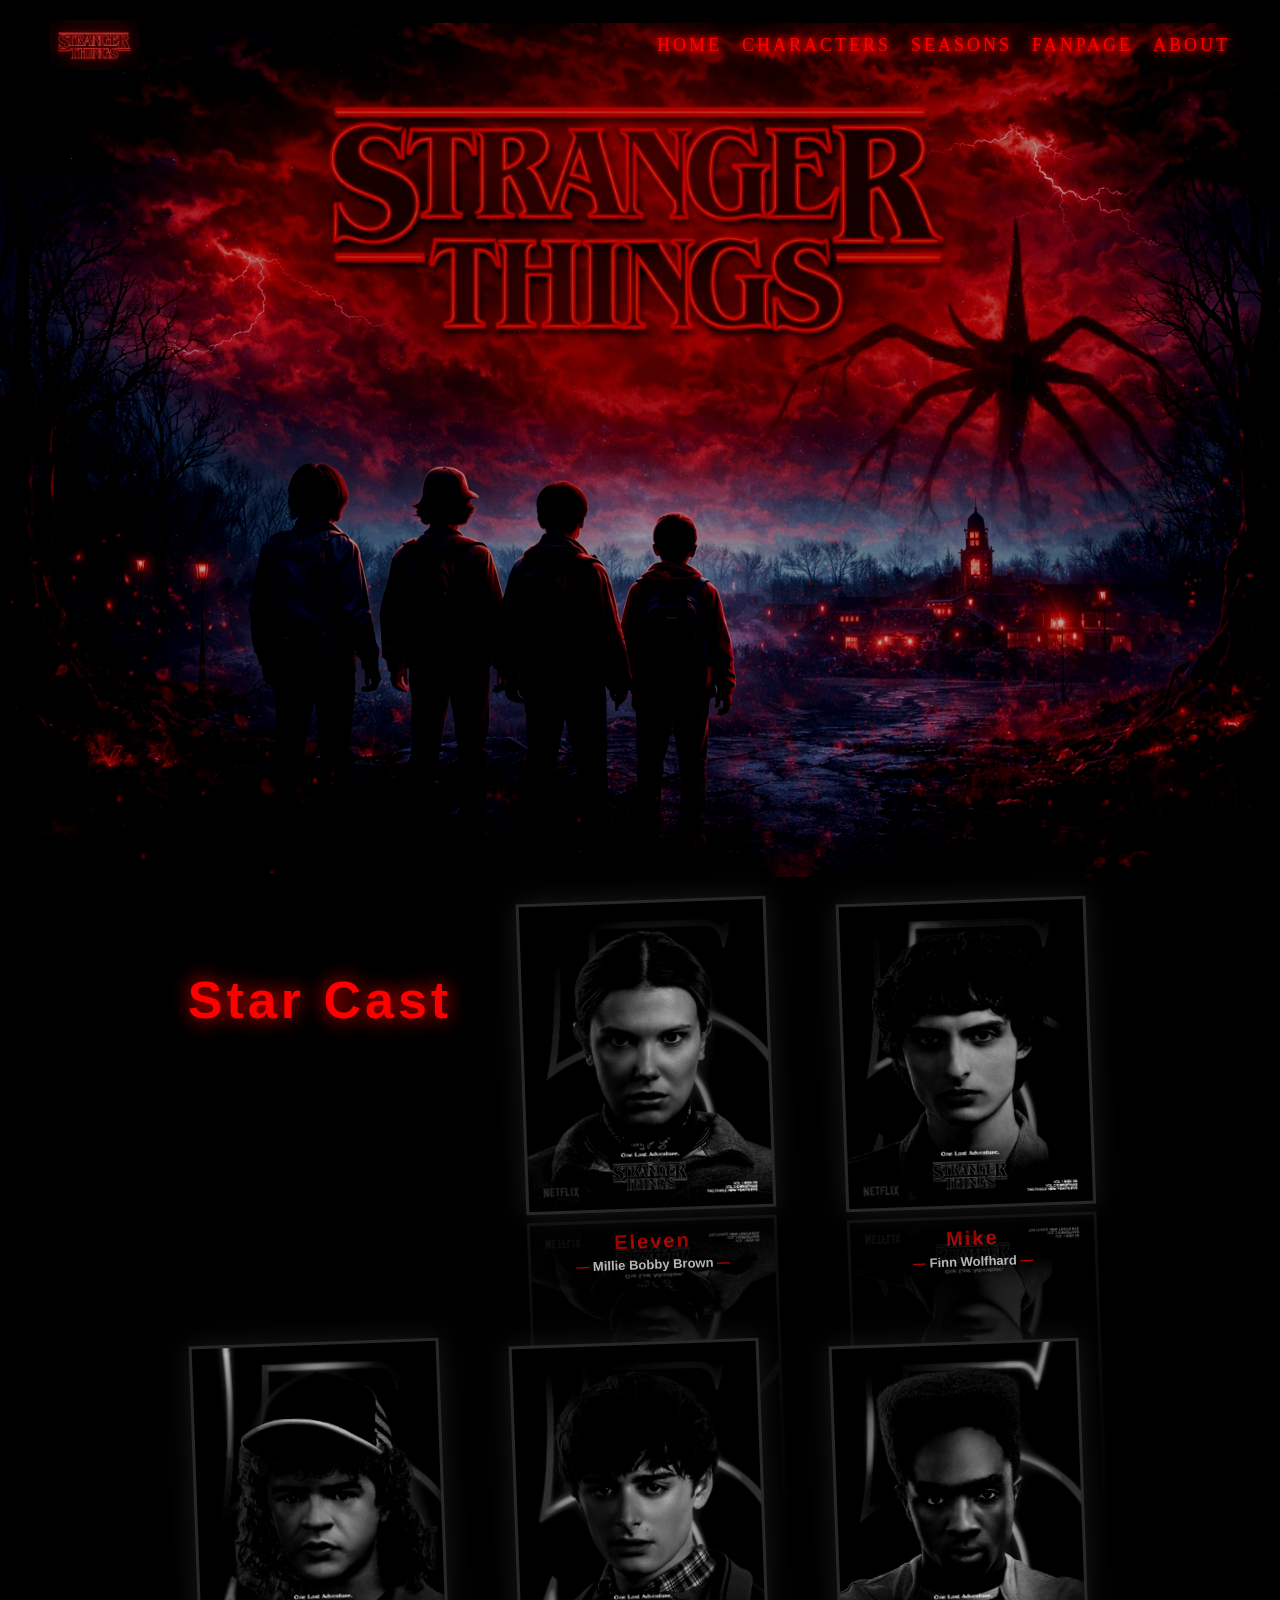
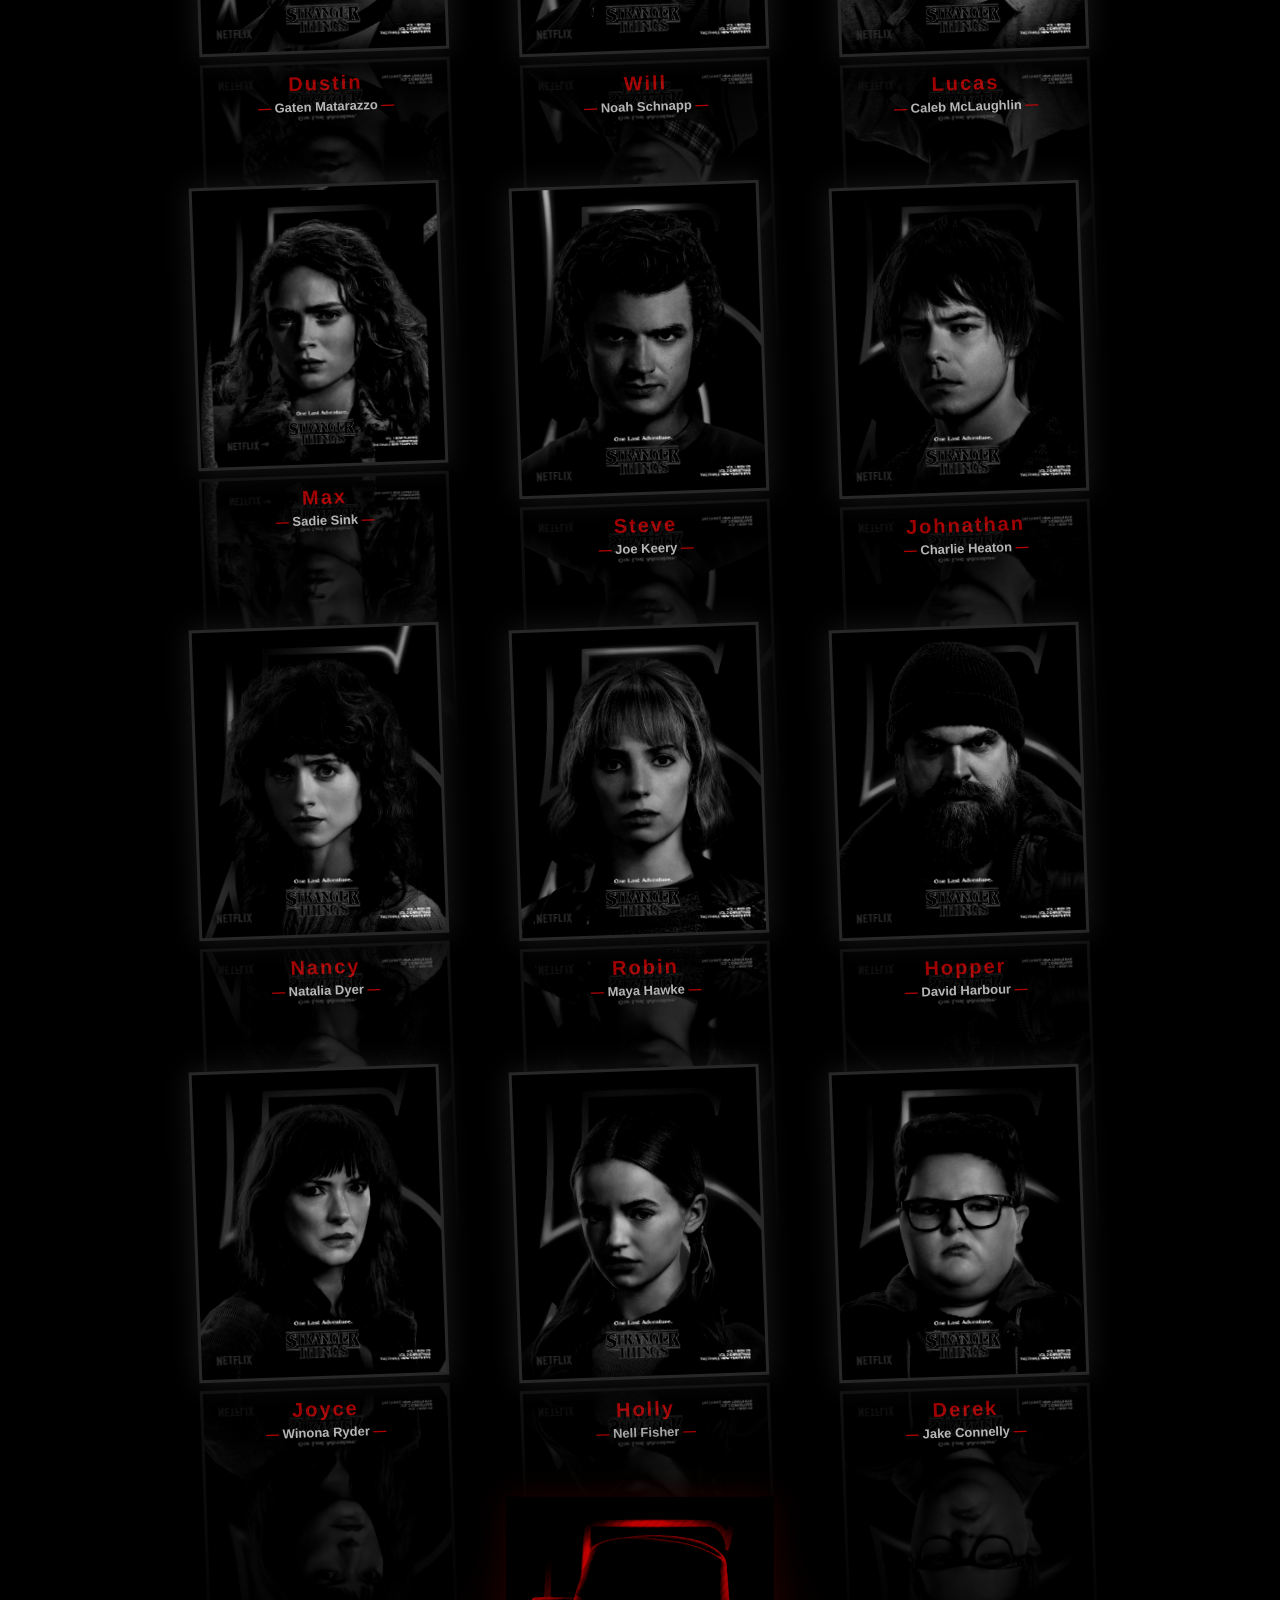
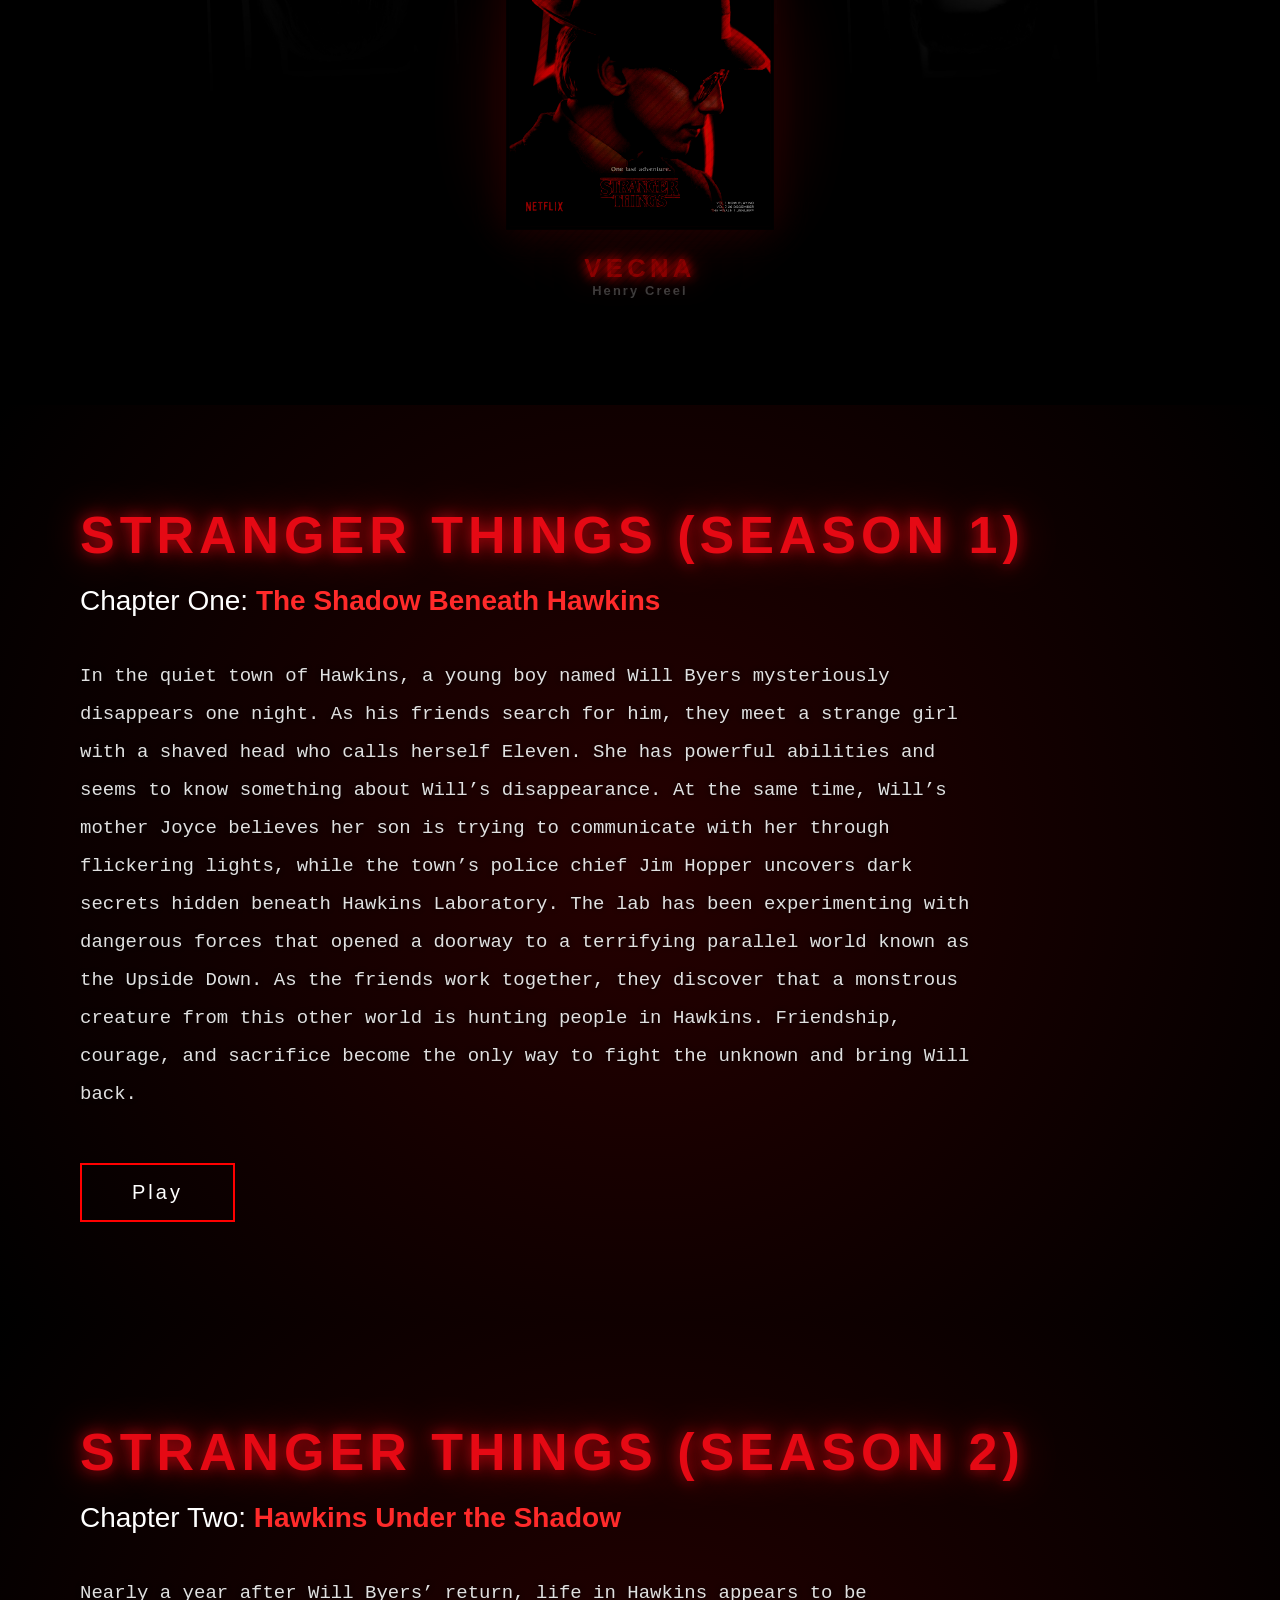
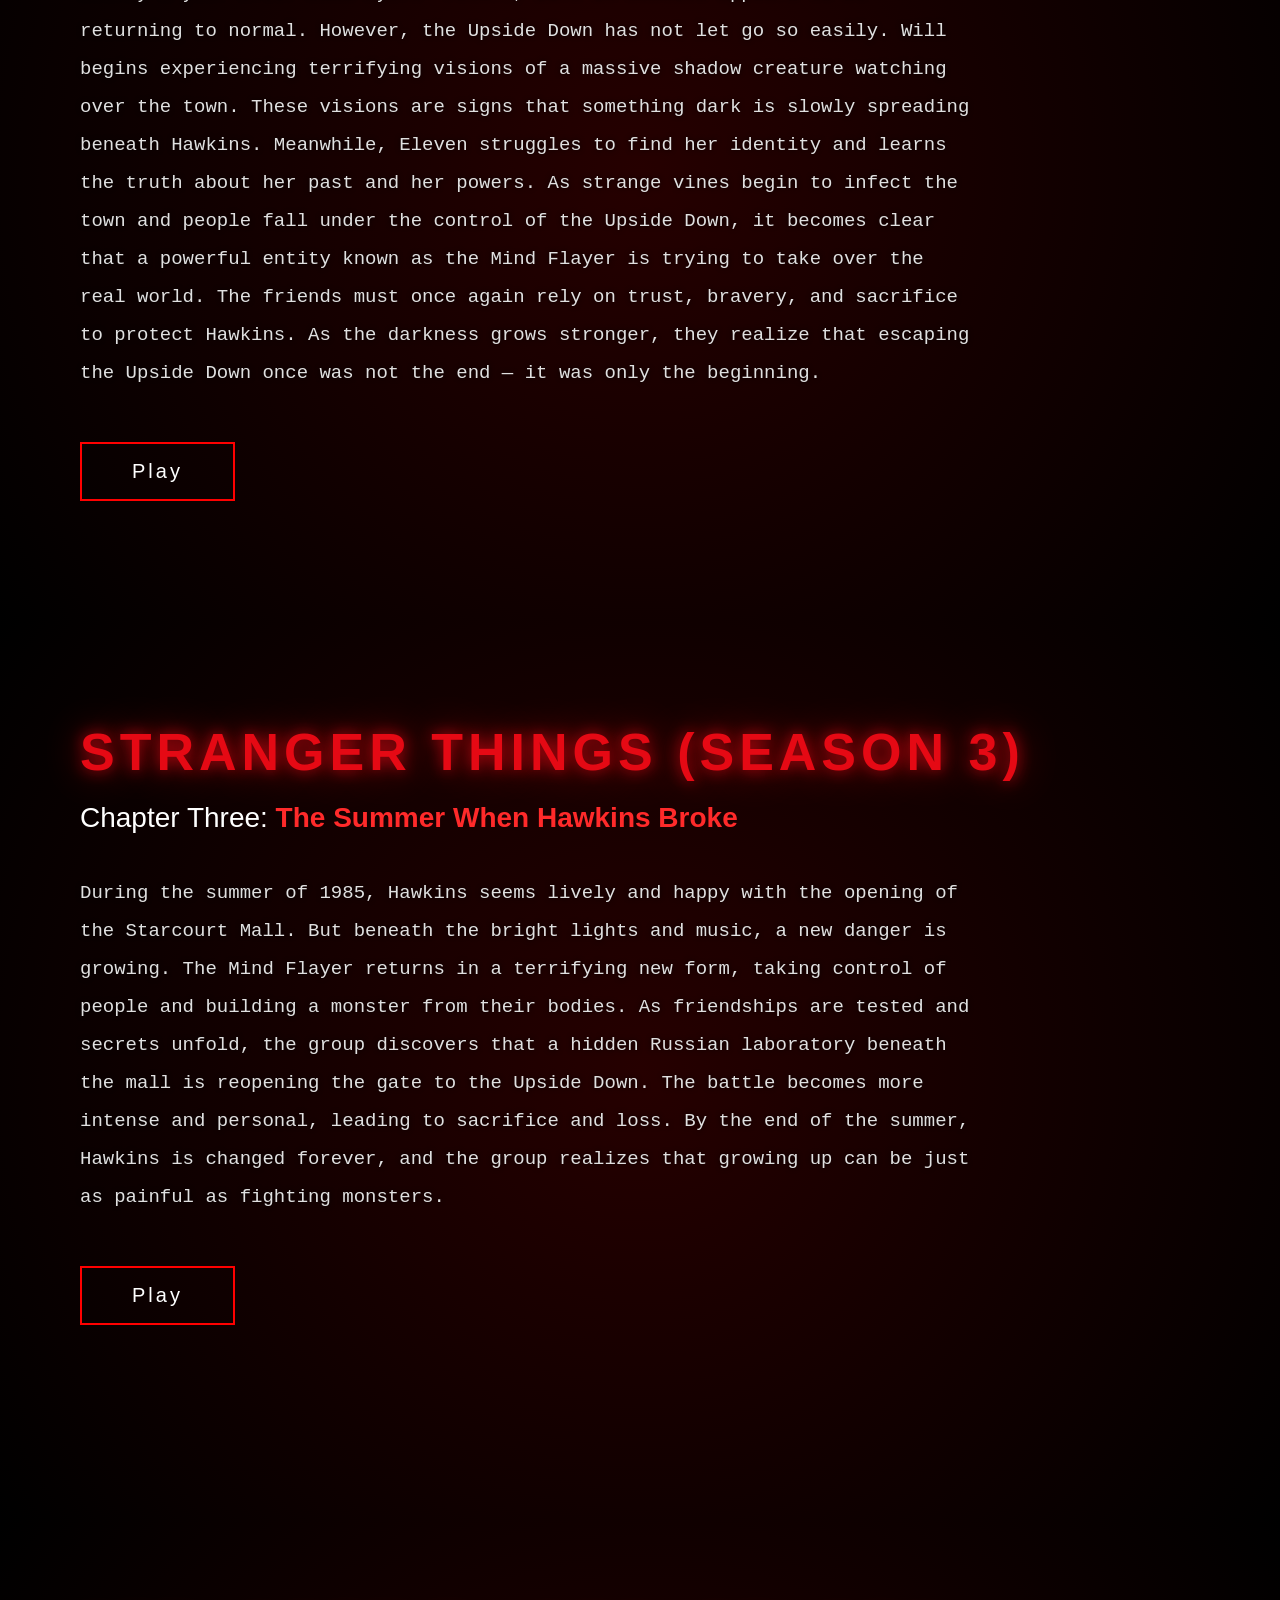
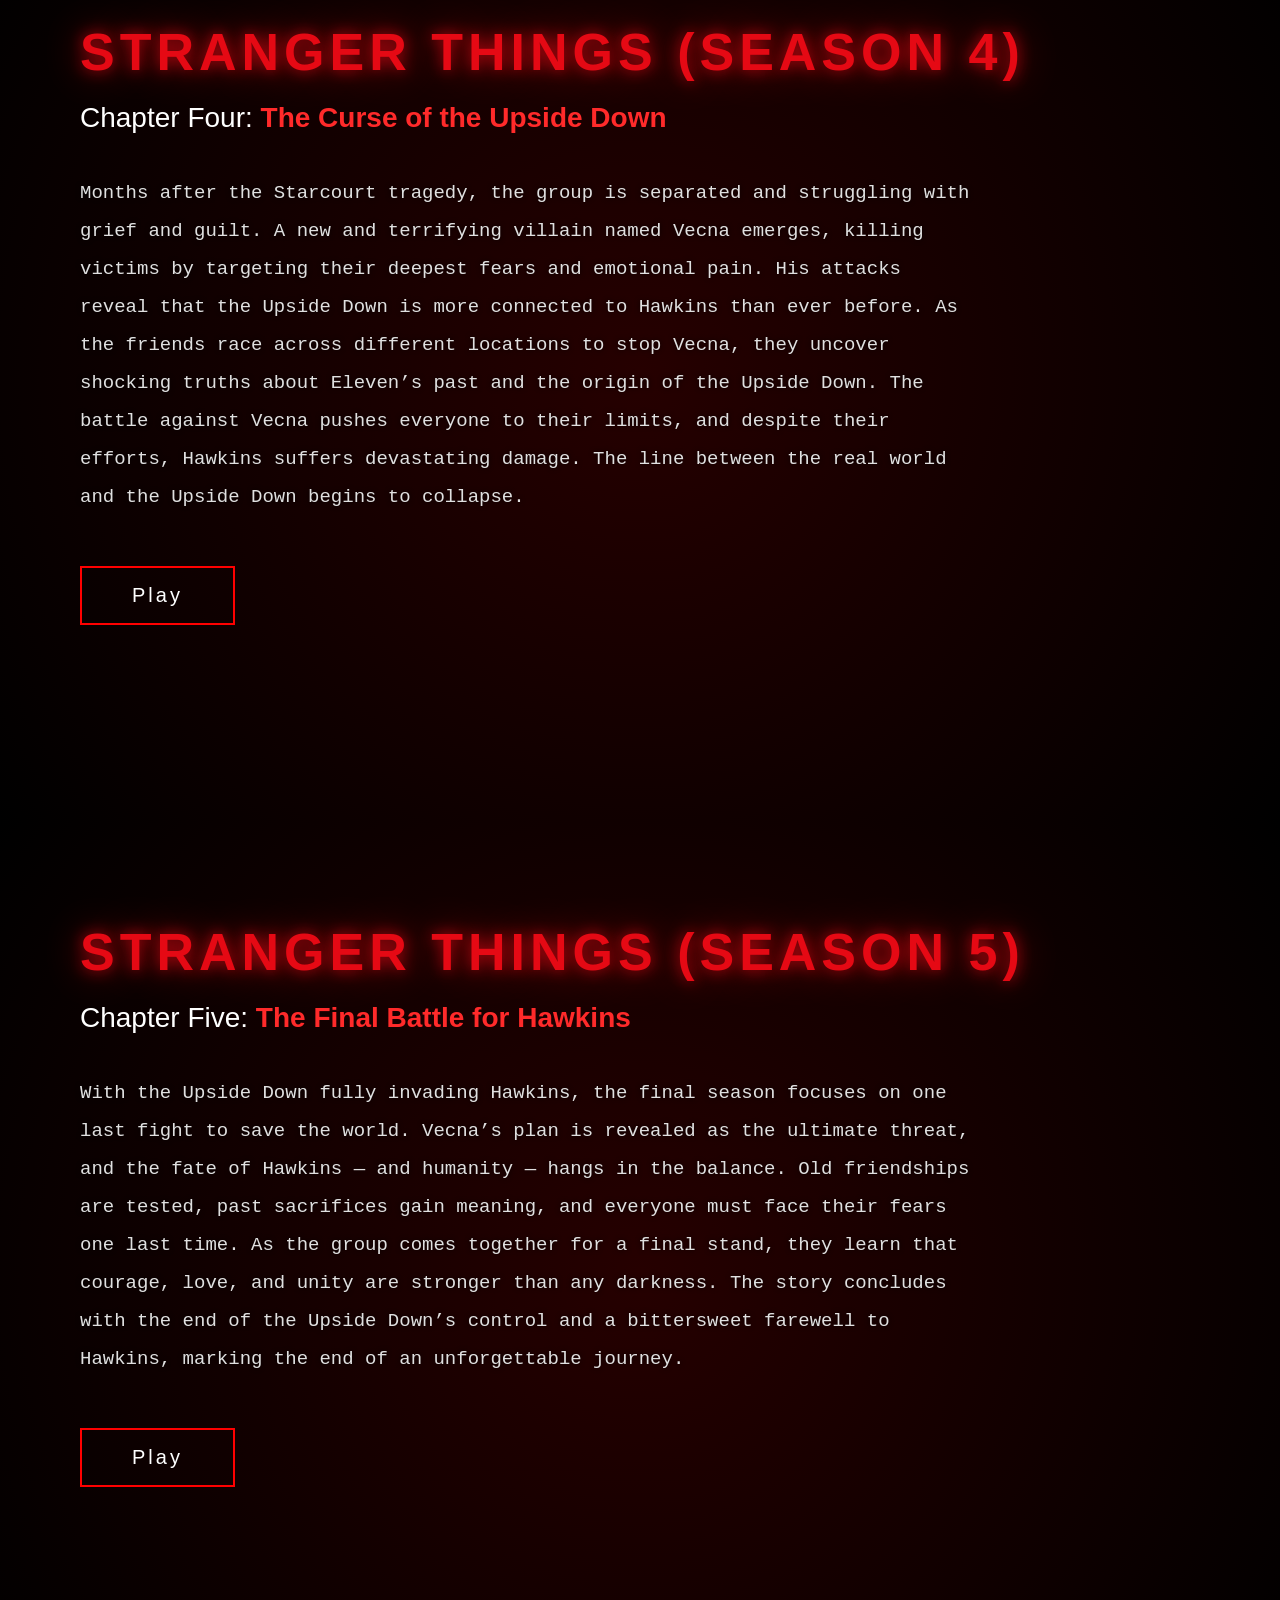
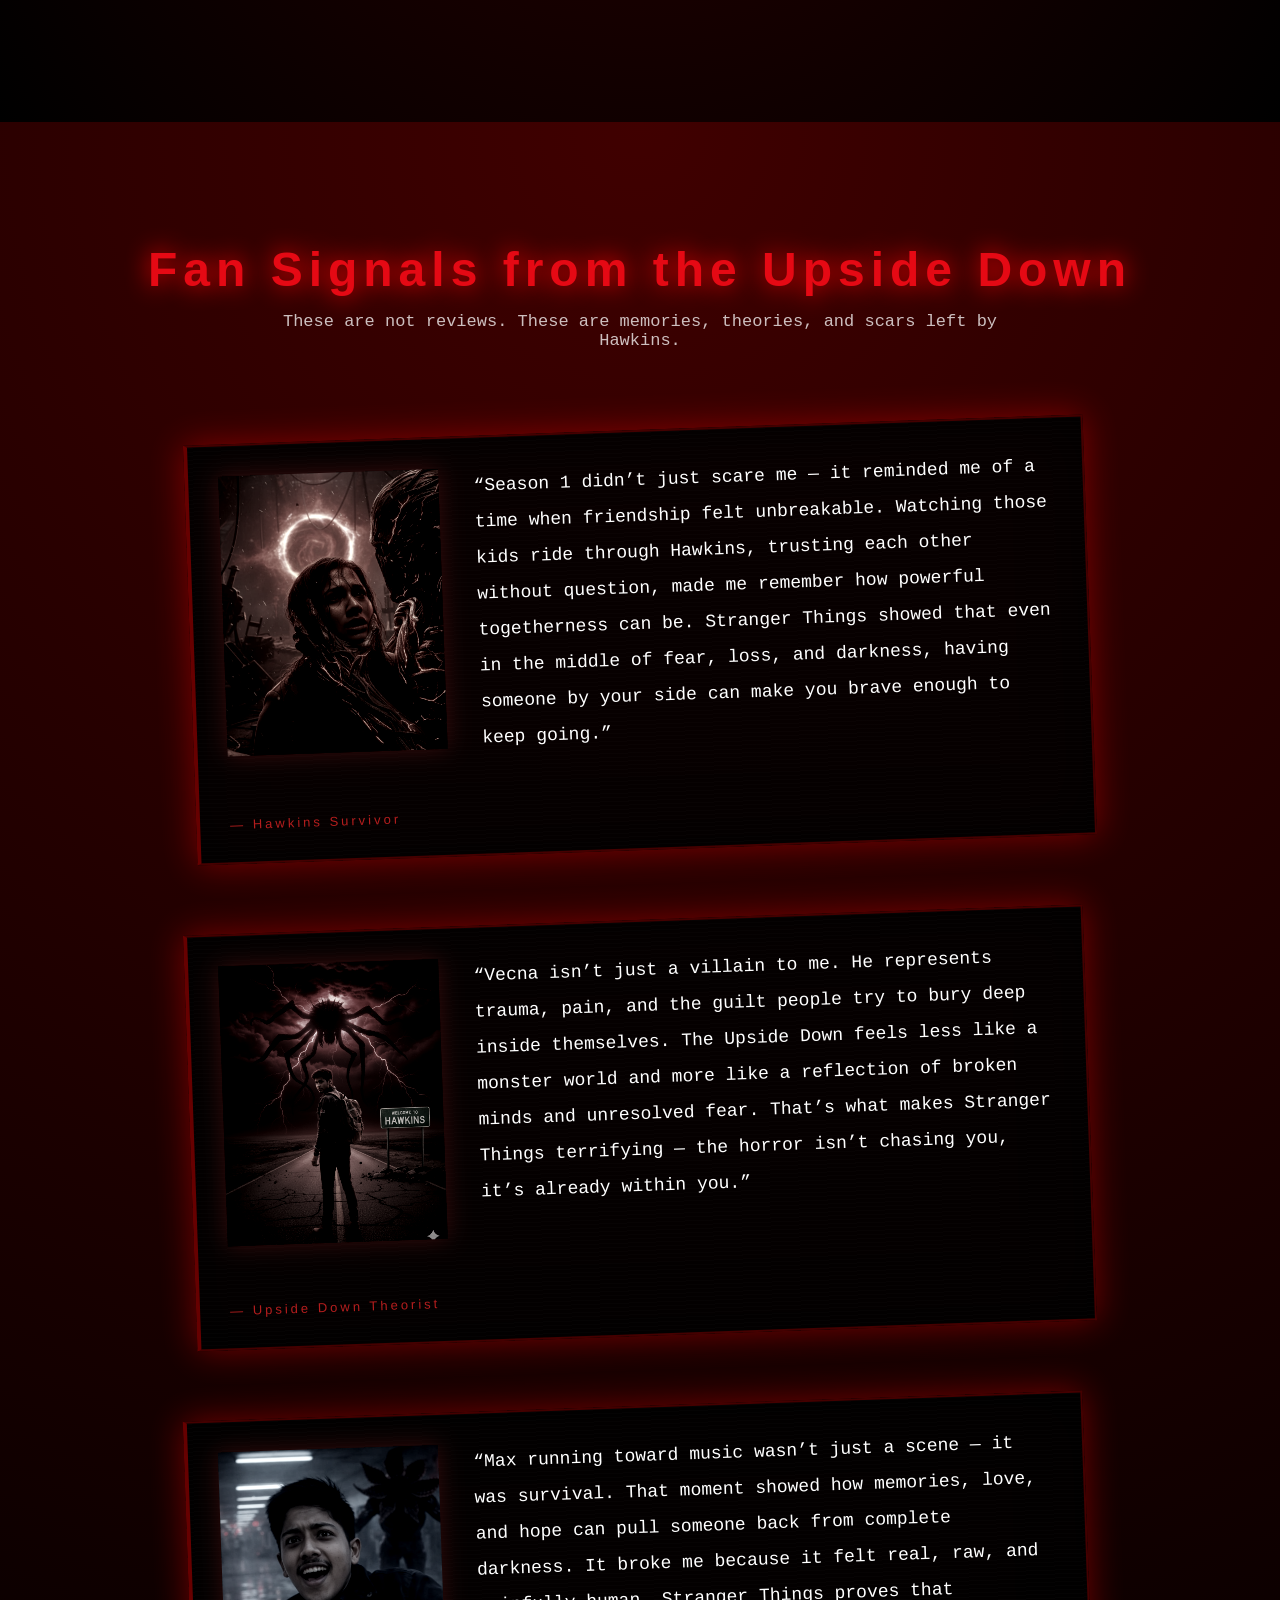
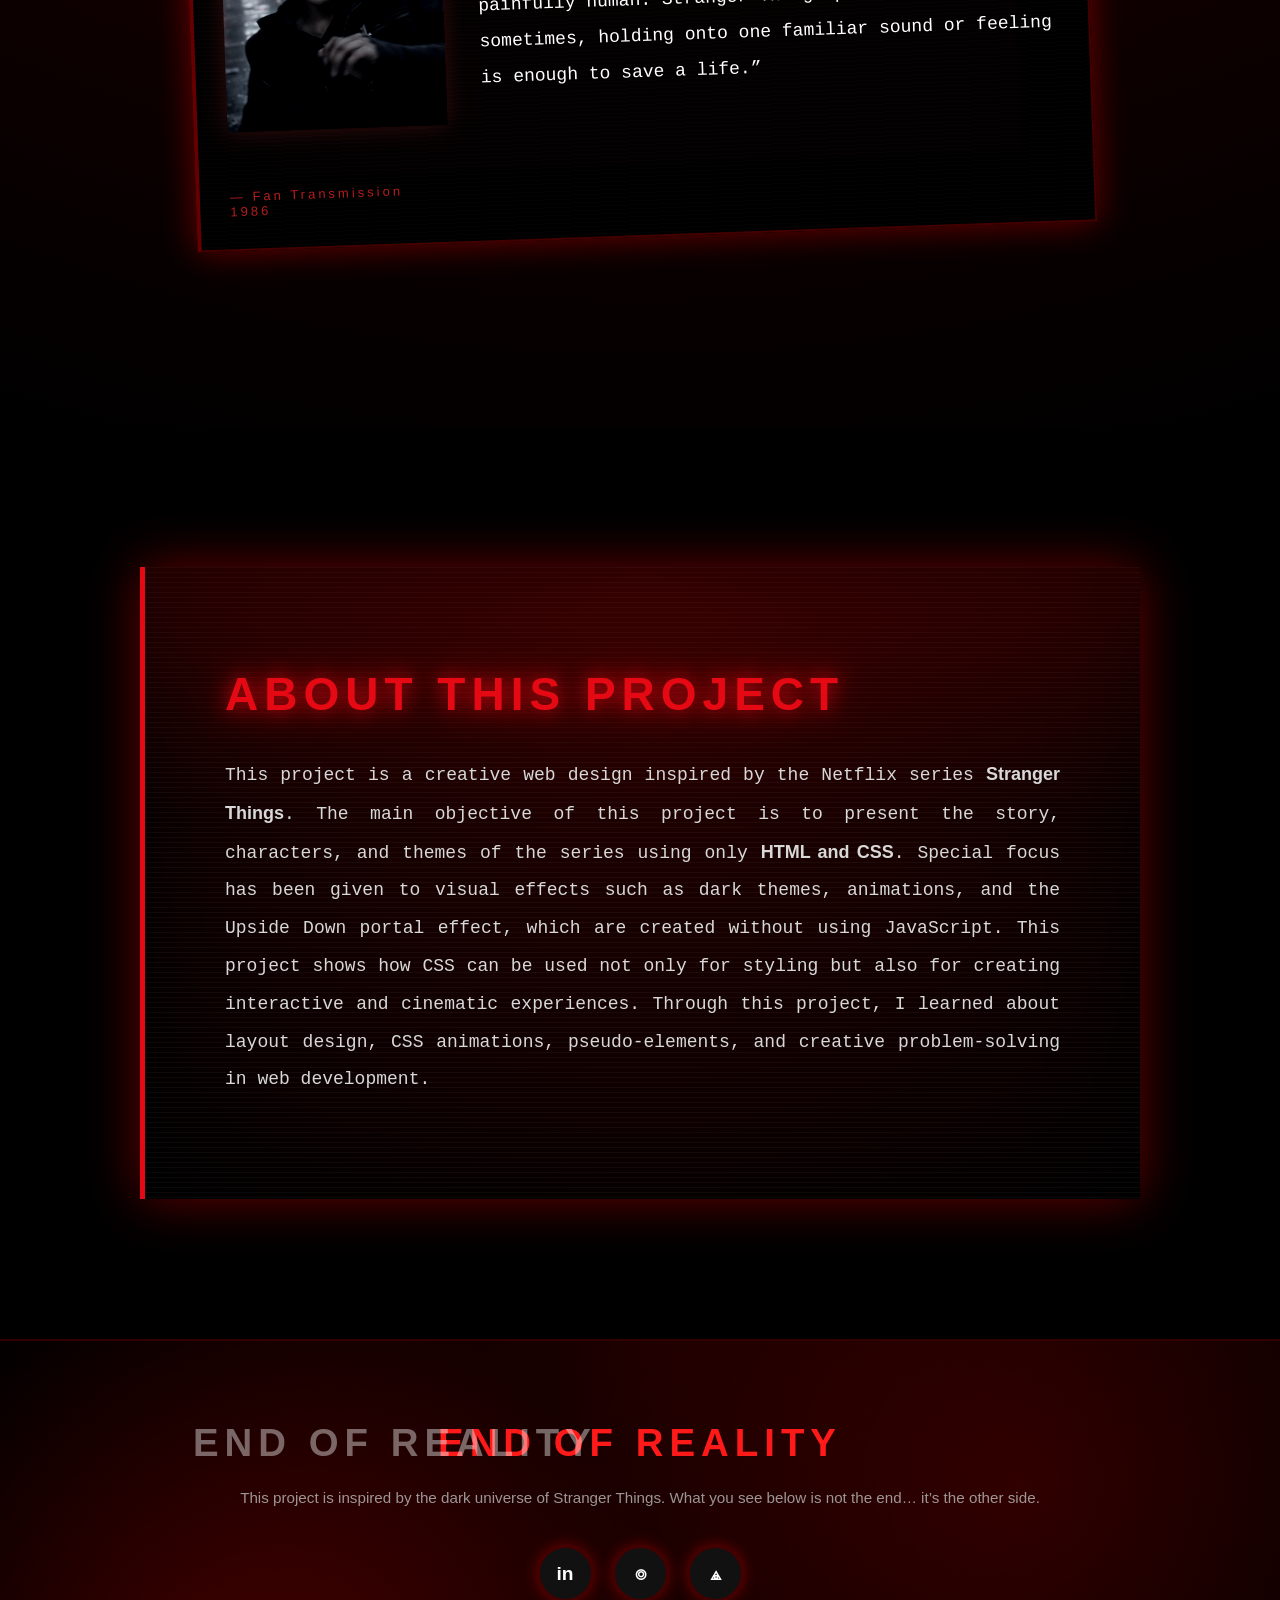
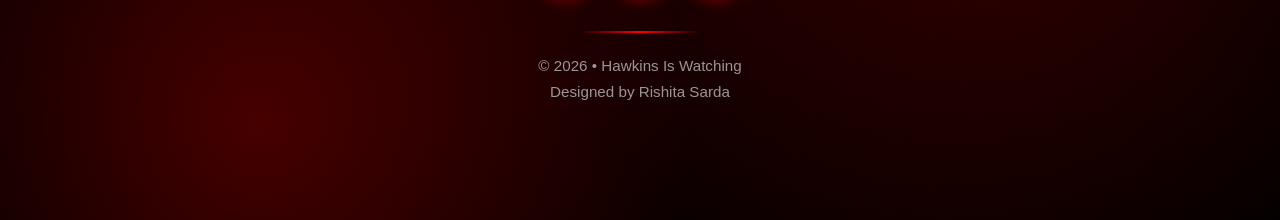
<file: index.html>
<!DOCTYPE html>
<html lang="en">

<head>
    <!-- Basic Metadata -->
    <meta charset="UTF-8">
    <meta name="viewport" content="width=device-width, initial-scale=1.0">
    <meta name="title" content="Stranger Things">
    <meta name="description"
        content="Explore the mysterious world of Stranger Things – characters, episodes, theories, and the Upside Down. Dive into the adventure of Hawkins and uncover secrets beyond imagination.">
    <meta name="keywords"
        content="Stranger Things, Stranger Things series, Netflix Stranger Things, Hawkins Indiana, Eleven Stranger Things, Demogorgon, Upside Down, Stranger Things characters, Mike Wheeler, Dustin Henderson, Lucas Sinclair, Will Byers, Vecna, Stranger Things season 1, Stranger Things season 2, Stranger Things season 3, Stranger Things season 4, Stranger Things fan website, Stranger Things story, Stranger Things cast, Stranger Things episodes">
    <meta name="author" content="Rishita Sarda">
    <meta name="robots" content="index, follow">
    <meta name="language" content="English">

    <!-- Canonical URL -->
    <link rel="canonical" href="https://strangerthingsfanpage.netlify.app/">

    <!-- Open Graph / Facebook -->
    <meta property="og:type" content="website">
    <meta property="og:url" content="https://strangerthingsfanpage.netlify.app/">
    <meta property="og:title" content="Stranger Things">
    <meta property="og:description"
        content="Explore the mysterious world of Stranger Things – characters, episodes, theories, and the Upside Down. Dive into the adventure of Hawkins and uncover secrets beyond imagination.">
    <meta property="og:site_name" content="StrangerThings Tribute">
    <meta property="og:image" content="https://strangerthingsfanpage.netlify.app/logo.jpg">
    <meta property="og:image:width" content="900">
    <meta property="og:image:height" content="506">
    <meta property="og:image:type" content="image/jpeg">

    <!-- Twitter Card -->
    <meta property="twitter:card" content="summary_large_image">
    <meta property="twitter:url" content="https://strangerthingsfanpage.netlify.app/">
    <meta property="twitter:title" content="Stranger Things">
    <meta property="twitter:description"
        content="Explore the mysterious world of Stranger Things – characters, episodes, theories, and the Upside Down. Dive into the adventure of Hawkins and uncover secrets beyond imagination.">
    <meta property="twitter:image" content="https://strangerthingsfanpage.netlify.app/logo.jpg">

    <!-- Favicon / Icons -->
    <link rel="icon" type="image/png" sizes="256x256" href="favicon.ico">
    <link rel="apple-touch-icon" sizes="256x256" href="favicon.ico">
    <title>Stranger Things</title>
    <link rel="stylesheet" href="style.css">
</head>

<body class="body-bg">
    <audio autoplay loop>
        <source src="audio.webm" type="audio/mpeg">
    </audio>

    <header>

        <img src="/images/logo.jpg" alt="logo">

        <!-- checkbox -->
        <input type="checkbox" id="menu-toggle">

        <!-- hamburger -->
        <label for="menu-toggle" class="menu-icon">☰</label>

        <!-- nav -->
        <nav class="nav-links">
            <a href="#Home">Home</a>
            <a href="#Characters">Characters</a>
            <a href="#Story">Seasons</a>
            <a href="#Fanpage">Fanpage</a>
            <a href="#About">About</a>
        </nav>

    </header>
    <main>
        <section class="animatedbanner">
            <img src="/images/banner.jpeg" alt="">

        </section>
        <section id="Characters">
            <h1>Star Cast</h1>

            <div class="character">
                <img src="/images/eleven.jpg" alt="Eleven">
                <h2>Eleven</h2>
                <h3>Millie Bobby Brown</h3>
            </div>

            <div class="character">
                <img src="/images/mike.jpg" alt="Mike">
                <h2>Mike</h2>
                <h3>Finn Wolfhard</h3>
            </div>
            <div class="character">
                <img src="/images/dustin.jpg" alt="Dustin">
                <h2>Dustin</h2>
                <h3>Gaten Matarazzo</h3>
            </div>
            <div class="character">
                <img src="/images/will.jpg" alt="Will">
                <h2>Will</h2>
                <h3>Noah Schnapp</h3>
            </div>
            <div class="character">
                <img src="/images/lucas.jpg" alt="Lucas">
                <h2>Lucas</h2>
                <h3>Caleb McLaughlin</h3>
            </div>
            <div class="character">
                <img src="/images/max.jpg" alt="Max">
                <h2>Max</h2>
                <h3>Sadie Sink</h3>
            </div>
            <div class="character">
                <img src="/images/steve.jpg" alt="Steve">
                <h2>Steve</h2>
                <h3>Joe Keery</h3>
            </div>
            <div class="character">
                <img src="/images/johnathan.jpg" alt="johnathan">
                <h2>Johnathan</h2>
                <h3>Charlie Heaton</h3>
            </div>
            <div class="character">
                <img src="/images/nancy.jpg" alt="nancy">
                <h2>Nancy</h2>
                <h3>Natalia Dyer</h3>
            </div>
            <div class="character">
                <img src="/images/robin.jpg" alt="Robin">
                <h2>Robin</h2>
                <h3>Maya Hawke</h3>
            </div>
            <div class="character">
                <img src="/images/hopper.jpg" alt="Hopper">
                <h2>Hopper</h2>
                <h3>David Harbour</h3>
            </div>
            <div class="character">
                <img src="/images/will mom.jpg" alt="Joyce">
                <h2>Joyce</h2>
                <h3>Winona Ryder</h3>
            </div>
            <div class="character">
                <img src="/images/holly.jpg" alt="Holly">
                <h2>Holly</h2>
                <h3>Nell Fisher</h3>
            </div>
            <div class="character">
                <img src="/images/derek.jpg" alt="Derek">
                <h2>Derek</h2>
                <h3>Jake Connelly</h3>
            </div>
            <div id="character">
                <img src="/images/vecna.jpg" alt="Vecna">
                <h2 id=Devil>Vecna</h2>
                <h3 id=devil>Henry Creel</h3>
            </div>

        </section>
        <section id="Story">
            <section id="Season1">
                <h2>Stranger Things (Season 1)</h2>
                <h3>Chapter One: <strong>The Shadow Beneath Hawkins</strong></h3>
                <p>
                    In the quiet town of Hawkins, a young boy named Will Byers mysteriously disappears one night. As his
                    friends search for him, they meet a strange girl with a shaved head who calls herself Eleven. She
                    has powerful abilities and seems to know something about Will’s disappearance.

                    At the same time, Will’s mother Joyce believes her son is trying to communicate with her through
                    flickering lights, while the town’s police chief Jim Hopper uncovers dark secrets hidden beneath
                    Hawkins Laboratory. The lab has been experimenting with dangerous forces that opened a doorway to a
                    terrifying parallel world known as the Upside Down.

                    As the friends work together, they discover that a monstrous creature from this other world is
                    hunting people in Hawkins. Friendship, courage, and sacrifice become the only way to fight the
                    unknown and bring Will back.
                </p>
                <a href="https://youtu.be/b9EkMc79ZSU?si=hPgrmEawiJTNdNiT">
                    <button>Play</button>
                </a>
            </section>
            <section id="Season2">
                <h2>Stranger Things (Season 2)</h2>
                <h3>Chapter Two: <strong>Hawkins Under the Shadow</strong></h3>
                <p>
                    Nearly a year after Will Byers’ return, life in Hawkins appears to be returning to normal. However,
                    the Upside Down has not let go so easily. Will begins experiencing terrifying visions of a massive
                    shadow creature watching over the town. These visions are signs that something dark is slowly
                    spreading beneath Hawkins.

                    Meanwhile, Eleven struggles to find her identity and learns the truth about her past and her powers.
                    As strange vines begin to infect the town and people fall under the control of the Upside Down, it
                    becomes clear that a powerful entity known as the Mind Flayer is trying to take over the real world.

                    The friends must once again rely on trust, bravery, and sacrifice to protect Hawkins. As the
                    darkness grows stronger, they realize that escaping the Upside Down once was not the end — it was
                    only the beginning.
                </p>
                <a href="https://youtu.be/R1ZXOOLMJ8s?si=H0yqz9XIEKaS1FE5">
                    <button>Play</button>
                </a>
            </section>
            <section id="Season3">
                <h2>Stranger Things (Season 3)</h2>
                <h3>Chapter Three: <strong>The Summer When Hawkins Broke</strong></h3>
                <p>
                    During the summer of 1985, Hawkins seems lively and happy with the opening of the Starcourt Mall.
                    But beneath the bright lights and music, a new danger is growing. The Mind Flayer returns in a
                    terrifying new form, taking control of people and building a monster from their bodies.

                    As friendships are tested and secrets unfold, the group discovers that a hidden Russian laboratory
                    beneath the mall is reopening the gate to the Upside Down. The battle becomes more intense and
                    personal, leading to sacrifice and loss. By the end of the summer, Hawkins is changed forever, and
                    the group realizes that growing up can be just as painful as fighting monsters.
                </p>
                <a href="https://youtu.be/e4XvO7DItmc?si=TbvyiPQGhBLwIqBt">
                    <button>Play</button>
                </a>
            </section>
            <section id="Season4">
                <h2>Stranger Things (Season 4)</h2>
                <h3>Chapter Four: <strong>The Curse of the Upside Down</strong></h3>
                <p>
                    Months after the Starcourt tragedy, the group is separated and struggling with grief and guilt. A
                    new and terrifying villain named Vecna emerges, killing victims by targeting their deepest fears and
                    emotional pain. His attacks reveal that the Upside Down is more connected to Hawkins than ever
                    before.

                    As the friends race across different locations to stop Vecna, they uncover shocking truths about
                    Eleven’s past and the origin of the Upside Down. The battle against Vecna pushes everyone to their
                    limits, and despite their efforts, Hawkins suffers devastating damage. The line between the real
                    world and the Upside Down begins to collapse.
                </p>
                <a href="https://youtu.be/R1ZXOOLMJ8s?si=H0yqz9XIEKaS1FE5">
                    <button>Play</button>
                </a>
            </section>
            <section id="Season5">
                <h2>Stranger Things (Season 5)</h2>
                <h3>Chapter Five: <strong>The Final Battle for Hawkins</strong></h3>
                <p>
                    With the Upside Down fully invading Hawkins, the final season focuses on one last fight to save the
                    world. Vecna’s plan is revealed as the ultimate threat, and the fate of Hawkins — and humanity —
                    hangs in the balance. Old friendships are tested, past sacrifices gain meaning, and everyone must
                    face their fears one last time.

                    As the group comes together for a final stand, they learn that courage, love, and unity are stronger
                    than any darkness. The story concludes with the end of the Upside Down’s control and a bittersweet
                    farewell to Hawkins, marking the end of an unforgettable journey.
                </p>
                <a href="https://youtu.be/R1ZXOOLMJ8s?si=H0yqz9XIEKaS1FE5">
                    <button>Play</button>
                </a>
            </section>
        </section>
        <section id="Fanpage">
            <h2>Fan Signals from the Upside Down</h2>
            <p class="fan-intro">
                These are not reviews.
                These are memories, theories, and scars left by Hawkins.
            </p>

            <article class="fan-card">
                <figure>
                    <img src="/images/fan1.jpeg" alt="Stranger Things Fan">
                </figure>
                <p>
                    “Season 1 didn’t just scare me — it reminded me of a time when friendship felt unbreakable. Watching
                    those kids ride through Hawkins, trusting each other without question, made me remember how powerful
                    togetherness can be. Stranger Things showed that even in the middle of fear, loss, and darkness,
                    having someone by your side can make you brave enough to keep going.”
                </p>
                <span>— Hawkins Survivor</span>
            </article>

            <article class="fan-card">
                <figure>
                    <img src="/images/fan2.png" alt="Vecna Theory Fan">
                </figure>
                <p>
                    “Vecna isn’t just a villain to me. He represents trauma, pain, and the guilt people try to bury deep
                    inside themselves. The Upside Down feels less like a monster world and more like a reflection of
                    broken minds and unresolved fear. That’s what makes Stranger Things terrifying — the horror isn’t
                    chasing you, it’s already within you.”
                </p>
                <span>— Upside Down Theorist</span>
            </article>

            <article class="fan-card">
                <figure>
                    <img src="/images/fan3.jpeg" alt="Max Scene Fan">
                </figure>
                <p>
                    “Max running toward music wasn’t just a scene — it was survival. That moment showed how memories,
                    love, and hope can pull someone back from complete darkness. It broke me because it felt real, raw,
                    and painfully human. Stranger Things proves that sometimes, holding onto one familiar sound or
                    feeling is enough to save a life.”
                </p>
                <span>— Fan Transmission 1986</span>
            </article>
        </section>

        <section id="About">
            <h2>About This Project</h2>
            <p>
                This project is a creative web design inspired by the Netflix series
                <strong>Stranger Things</strong>. The main objective of this project is to
                present the story, characters, and themes of the series using only
                <strong>HTML and CSS</strong>.

                Special focus has been given to visual effects such as dark themes,
                animations, and the Upside Down portal effect, which are created without
                using JavaScript. This project shows how CSS can be used not only for
                styling but also for creating interactive and cinematic experiences.

                Through this project, I learned about layout design, CSS animations,
                pseudo-elements, and creative problem-solving in web development.
            </p>
        </section>

    </main>
    <footer id="Footer">
        <div class="footer-content">
            <h3 data-text="END OF REALITY">END OF REALITY</h3>
            <p>
                This project is inspired by the dark universe of Stranger Things.
                What you see below is not the end… it’s the other side.
            </p>

            <div class="social-links">
                <a href="https://www.linkedin.com/in/rishita-sarda-575b17254/" class="social linkedin"
                    aria-label="LinkedIn">in</a>
                <a href="https://www.instagram.com/__rishitaaaa.__?igsh=MTMwcm0yZ3l6dmdjMQ==" class="social instagram"
                    aria-label="Instagram">⌾</a>
                <a href="https://github.com/rishitasarda26" class="social github" aria-label="GitHub">⟁</a>
            </div>

            <span class="footer-line"></span>
            <p>© 2026 • Hawkins Is Watching <br>Designed by Rishita Sarda</p>
        </div>
    </footer>

</body>

</html>
</file>
<file: style.css>
/* ================= RESET ================= */
*{
    margin:0;
    padding:0;
    box-sizing:border-box;
    font-family: Arial, Helvetica, sans-serif;
}

/* ================= BODY ================= */
.body-bg{
    background:black;
    color:white;
}

/* ================= HEADER (TRANSPARENT) ================= */
header{
    position:absolute;
    top:0;
    width:100%;
    padding:20px 50px;
    display:flex;
    justify-content:space-between;
    align-items:center;
    z-index:10;
}

header img{
    height:50px;
}

/* Navigation */
header nav {
    display: flex;
    align-items: center;
}

/* Nav Links */
header nav a {
    font-family: 'Cinzel', serif;
    text-transform: uppercase;
    color: #ff0000;
    text-decoration: none;
    margin-left: 20px;
    font-size: 18px;
    letter-spacing: 3px;

    text-shadow: 
        0 0 5px #ff0000,
        0 0 10px #ff0000,
        0 0 20px #ff0000,
        0 0 40px #8b0000,
        0 0 80px #8b0000;

    animation: flicker 2s infinite;
    transition: 0.3s;
}

/* Hover Effect */
header nav a:hover {
    color: white;
    text-shadow: 
        0 0 10px red,
        0 0 20px red,
        0 0 40px red,
        0 0 80px red,
        0 0 120px red;
}

/* Flicker Animation */
@keyframes flicker {
    0% { opacity: 1; }
    5% { opacity: 0.4; }
    10% { opacity: 1; }
    15% { opacity: 0.6; }
    20% { opacity: 1; }
    55% { opacity: 0.9; }
    60% { opacity: 0.3; }
    65% { opacity: 1; }
    100% { opacity: 1; }
}
/* ================= CHARACTERS SECTION ================= */
#Characters{
    max-width:1200px;
    margin:0 auto;
    padding-bottom:120px;

    display:flex;
    flex-wrap:wrap;          /* allows next row */
    justify-content:center;
    gap:70px;
}

/* ================= BANNER ================= */
.animatedbanner{
    height:100vh;
    overflow:hidden;
}

.animatedbanner img{
    width:100%;
    height:100%;
    object-fit:contain;
    filter:brightness(70%) contrast(120%);
    animation: slowZoom 12s infinite alternate;
}

/* Banner cinematic zoom */
@keyframes slowZoom{
    from{transform:scale(1);}
    to{transform:scale(1.08);}
}

/* ================= STAR CAST HEADING ================= */
#Characters h1{
    text-align:center;
    margin:70px 0 60px;
    font-size:52px;
    color:red;
    letter-spacing:4px;
    text-shadow:0 0 20px red;
}

/* ================= CHARACTERS SECTION ================= */
#Characters{
    max-width:1200px;
    margin:0 auto;
    padding-bottom:120px;

    display:flex;
    flex-wrap:wrap;          /* allows next row */
    justify-content:center;
    gap:70px;
}

/* ================= CHARACTER POSTER ================= */
.character{
    width:250px;             /* 3–4 per row */
    position:relative;
    transform:rotate(-2deg);
    transition:0.6s;
}

/* Image poster style */
.character img{
    width:100%;
    border:3px solid red;
    filter:grayscale(100%) contrast(120%);
    box-shadow:0 0 25px rgba(255,0,0,0.6);
    transition:0.6s;

    /* reflection = NEXT LEVEL CSS */
    -webkit-box-reflect: below 8px
    linear-gradient(transparent, rgba(0,0,0,0.4));
}

/* ================= LIST STYLE TEXT ================= */
.character h2{
    margin-top:15px;
    text-align:center;
    color:red;
    letter-spacing:2px;
    font-size:20px;
}

.character h3{
    text-align:center;
    font-size:13px;
    opacity:0.7;
    margin-top:4px;
}

/* List separator look */
.character h3::before{
    content:"— ";
    color:red;
}

.character h3::after{
    content:" —";
    color:red;
}

/* ================= HOVER EFFECT ================= */
.character:hover{
    transform:rotate(0deg) scale(1.08);
}

.character:hover img{
    filter:grayscale(0);
    box-shadow:0 0 45px red;
}

/* ================= NEXT CSS TRICK ================= */
/* BLOOD DRIP (PURE CSS) */
.character::after{
    content:"";
    position:absolute;
    left:50%;
    top:100%;
    width:3px;
    height:0;
    background:red;
    transform:translateX(-50%);
    opacity:0;
    transition:0.6s;
}

.character:hover::after{
    height:45px;
    opacity:1;
}

/* ================= EXTRA CINEMATIC SHADOW ================= */
.character::before{
    content:"";
    position:absolute;
    inset:0;
    background:rgba(255,0,0,0.15);
    filter:blur(20px);
    opacity:0;
    z-index:-1;
    transition:0.6s;
}

.character:hover::before{
    opacity:1;
    transform:scale(1.1);
}

/* ================= RESPONSIVE (BONUS MARKS) ================= */
@media(max-width:900px){
    .character{
        width:220px;      /* 2–3 per row */
    }
}

@media(max-width:600px){
    .character{
        width:90%;        /* 1 per row */
    }
}
/* ================= VECNA : NIGHTMARE MODE ================= */

/* Base container */
#character{
    width:250px;
    position:relative;
    isolation:isolate;
    transform:scale(1.07);
}

/* MAIN IMAGE – DEAD & CURSED */
#character img{
    width:100%;
    border:3px solid #4b0000;
    filter:
        grayscale(40%)
        contrast(190%)
        brightness(45%)
        saturate(220%);
    box-shadow:
        0 0 30px rgba(120,0,0,0.9),
        inset 0 0 50px rgba(0,0,0,0.95);
    transition:0.8s;
}

/* DARK HELL AURA */
#character::before{
    content:"";
    position:absolute;
    inset:-25px;
    background:
        radial-gradient(circle at center,
        rgba(180,0,0,0.5),
        rgba(0,0,0,0.9) 70%);
    filter:blur(30px);
    opacity:0.9;
    z-index:-1;
}

/* SHADOW VEINS / CREEPING DARKNESS */
#character::after{
    content:"";
    position:absolute;
    inset:0;
    background:
        repeating-linear-gradient(
            -45deg,
            rgba(0,0,0,0.6),
            rgba(0,0,0,0.6) 2px,
            transparent 2px,
            transparent 6px
        );
    mix-blend-mode:overlay;
    opacity:0.25;
    pointer-events:none;
}

/* VECNA NAME – CURSED FLICKER */
#Devil{
    margin-top:18px;
    text-align:center;
    color:#8b0000;
    letter-spacing:4px;
    text-transform:uppercase;
    text-shadow:
        0 0 10px red,
        0 0 25px darkred,
        0 0 50px black;
    animation: curseFlicker 1.6s infinite;
}

/* ACTOR NAME – VICTIM FADE */
#devil{
    text-align:center;
    font-size:12px;
    letter-spacing:2px;
    opacity:0.4;
    color:#999;
}

/* FLICKER ANIMATION (UNSETTLING) */
@keyframes curseFlicker{
    0%{opacity:1;}
    10%{opacity:0.3;}
    20%{opacity:1;}
    45%{opacity:0.15;}
    50%{opacity:1;}
    70%{opacity:0.4;}
    100%{opacity:1;}
}

/* HOVER = HEART-STOPPING MOMENT */
#character:hover img{
    filter:
        grayscale(20%)
        contrast(230%)
        brightness(40%)
        saturate(260%);
    box-shadow:
        0 0 60px red,
        0 0 120px rgba(0,0,0,1);
    transform:scale(1.12);
}

/* RED GLOW "EYE ZONE" ILLUSION */
#character:hover::before{
    background:
        radial-gradient(circle at 50% 35%,
        rgba(255,0,0,0.7),
        rgba(0,0,0,0.95) 70%);
}

/* SUBTLE SHAKE (FEAR RESPONSE) */
#character:hover{
    animation: fearShake 0.15s infinite;
}

@keyframes fearShake{
    0%{transform:translateX(0) scale(1.07);}
    25%{transform:translateX(-1px) scale(1.07);}
    50%{transform:translateX(1px) scale(1.07);}
    75%{transform:translateX(-1px) scale(1.07);}
    100%{transform:translateX(0) scale(1.07);}
}
/* ===== SEASON 1 CINEMATIC SECTION ===== */
#Season1 {
    position: relative;
    min-height: 100vh; /* FULL SCREEN LOOK */
    padding: 100px 80px;
    color: #ffffff;

    background-image: url("../images/season1background.jpg"); /* apni image */
    background-size: cover;
    background-position: center;
    background-attachment: fixed; /* cinematic effect */
}

/* 🔥 BLOODY DARK OVERLAY (not killing image) */
#Season1::before {
    content: "";
    position: absolute;
    inset: 0;
    background:
        radial-gradient(circle at center, rgba(255,0,0,0.15), rgba(0,0,0,0.85)),
        linear-gradient(to bottom, rgba(0,0,0,0.3), rgba(0,0,0,0.9));
    z-index: 0;
}

/* content above overlay */
#Season1 * {
    position: relative;
    z-index: 2;
}

/* ===== TITLE ===== */
#Season1 h2 {
    font-size: 52px;
    letter-spacing: 5px;
    text-transform: uppercase;
    color: #e50914;
    text-shadow:
        0 0 15px rgba(229,9,20,0.8),
        0 0 40px rgba(229,9,20,0.6);
    margin-bottom: 20px;
}

/* ===== CHAPTER ===== */
#Season1 h3 {
    font-size: 28px;
    margin-bottom: 40px;
    font-weight: 300;
}

#Season1 h3 strong {
    color: #ff2a2a;
    animation: flicker 2.5s infinite;
}

/* ===== STORY TEXT ===== */
#Season1 p {
    max-width: 900px;
    font-size: 19px;
    line-height: 2;
    color: #e0e0e0;
    font-family: "Courier New", monospace; /* thriller vibe */
    text-shadow: 0 0 5px rgba(0,0,0,0.8);
    margin-bottom: 50px;
}

/* ===== PLAY BUTTON ===== */
#Season1 button {
    padding: 16px 50px;
    font-size: 20px;
    letter-spacing: 3px;
    background: transparent;
    color: #fff;
    border: 2px solid #ff0000;
    cursor: pointer;
    position: relative;
    overflow: hidden;
    transition: all 0.4s ease;
}

/* glowing blood effect */
#Season1 button::before {
    content: "";
    position: absolute;
    inset: 0;
    background: rgba(255, 0, 0, 0.4);
    transform: scaleX(0);
    transform-origin: left;
    transition: 0.4s;
    z-index: -1;
}

#Season1 button:hover::before {
    transform: scaleX(1);
}

#Season1 button:hover {
    box-shadow: 0 0 35px rgba(255,0,0,0.9);
    transform: scale(1.1);
}

/* ===== FLICKER ANIMATION ===== */
@keyframes flicker {
    0%, 100% { opacity: 1; }
    45% { opacity: 0.3; }
    50% { opacity: 1; }
    55% { opacity: 0.4; }
}
#Season2 {
    position: relative;
    min-height: 100vh; /* FULL SCREEN LOOK */
    padding: 100px 80px;
    color: #ffffff;

    background-image: url("../images/season2.jpg"); /* apni image */
    background-size: cover;
    background-position: center;
    background-attachment: fixed; /* cinematic effect */
}
/* 🔥 BLOODY DARK OVERLAY (not killing image) */
#Season2::before {
    content: "";
    position: absolute;
    inset: 0;
    background:
        radial-gradient(circle at center, rgba(255,0,0,0.15), rgba(0,0,0,0.85)),
        linear-gradient(to bottom, rgba(0,0,0,0.3), rgba(0,0,0,0.9));
    z-index: 0;
}

/* content above overlay */
#Season2 * {
    position: relative;
    z-index: 2;
}

/* ===== TITLE ===== */
#Season2 h2 {
    font-size: 52px;
    letter-spacing: 5px;
    text-transform: uppercase;
    color: #e50914;
    text-shadow:
        0 0 15px rgba(229,9,20,0.8),
        0 0 40px rgba(229,9,20,0.6);
    margin-bottom: 20px;
}

/* ===== CHAPTER ===== */
#Season2 h3 {
    font-size: 28px;
    margin-bottom: 40px;
    font-weight: 300;
}

#Season2 h3 strong {
    color: #ff2a2a;
    animation: flicker 2.5s infinite;
}

/* ===== STORY TEXT ===== */
#Season2 p {
    max-width: 900px;
    font-size: 19px;
    line-height: 2;
    color: #e0e0e0;
    font-family: "Courier New", monospace; /* thriller vibe */
    text-shadow: 0 0 5px rgba(0,0,0,0.8);
    margin-bottom: 50px;
}

/* ===== PLAY BUTTON ===== */
#Season2 button {
    padding: 16px 50px;
    font-size: 20px;
    letter-spacing: 3px;
    background: transparent;
    color: #fff;
    border: 2px solid #ff0000;
    cursor: pointer;
    position: relative;
    overflow: hidden;
    transition: all 0.4s ease;
}

/* glowing blood effect */
#Season2 button::before {
    content: "";
    position: absolute;
    inset: 0;
    background: rgba(255, 0, 0, 0.4);
    transform: scaleX(0);
    transform-origin: left;
    transition: 0.4s;
    z-index: -1;
}

#Season2 button:hover::before {
    transform: scaleX(1);
}

#Season2 button:hover {
    box-shadow: 0 0 35px rgba(255,0,0,0.9);
    transform: scale(1.1);
}

/* ===== FLICKER ANIMATION ===== */
@keyframes flicker {
    0%, 100% { opacity: 1; }
    45% { opacity: 0.3; }
    50% { opacity: 1; }
    55% { opacity: 0.4; }
}
#Season3 {
    position: relative;
    min-height: 100vh; /* FULL SCREEN LOOK */
    padding: 100px 80px;
    color: #ffffff;

    background-image: url("../images/season3.jpg"); /* apni image */
    background-size: cover;
    background-position: center;
    background-attachment: fixed; /* cinematic effect */
}

/* 🔥 BLOODY DARK OVERLAY (not killing image) */
#Season3::before {
    content: "";
    position: absolute;
    inset: 0;
    background:
        radial-gradient(circle at center, rgba(255,0,0,0.15), rgba(0,0,0,0.85)),
        linear-gradient(to bottom, rgba(0,0,0,0.3), rgba(0,0,0,0.9));
    z-index: 0;
}

/* content above overlay */
#Season3 * {
    position: relative;
    z-index: 2;
}

/* ===== TITLE ===== */
#Season3 h2 {
    font-size: 52px;
    letter-spacing: 5px;
    text-transform: uppercase;
    color: #e50914;
    text-shadow:
        0 0 15px rgba(229,9,20,0.8),
        0 0 40px rgba(229,9,20,0.6);
    margin-bottom: 20px;
}

/* ===== CHAPTER ===== */
#Season3 h3 {
    font-size: 28px;
    margin-bottom: 40px;
    font-weight: 300;
}

#Season3 h3 strong {
    color: #ff2a2a;
    animation: flicker 2.5s infinite;
}

/* ===== STORY TEXT ===== */
#Season3 p {
    max-width: 900px;
    font-size: 19px;
    line-height: 2;
    color: #e0e0e0;
    font-family: "Courier New", monospace; /* thriller vibe */
    text-shadow: 0 0 5px rgba(0,0,0,0.8);
    margin-bottom: 50px;
}

/* ===== PLAY BUTTON ===== */
#Season3 button {
    padding: 16px 50px;
    font-size: 20px;
    letter-spacing: 3px;
    background: transparent;
    color: #fff;
    border: 2px solid #ff0000;
    cursor: pointer;
    position: relative;
    overflow: hidden;
    transition: all 0.4s ease;
}

/* glowing blood effect */
#Season3 button::before {
    content: "";
    position: absolute;
    inset: 0;
    background: rgba(255, 0, 0, 0.4);
    transform: scaleX(0);
    transform-origin: left;
    transition: 0.4s;
    z-index: -1;
}

#Season3 button:hover::before {
    transform: scaleX(1);
}

#Season3 button:hover {
    box-shadow: 0 0 35px rgba(255,0,0,0.9);
    transform: scale(1.1);
}
/* ===== FLICKER ANIMATION ===== */
@keyframes flicker {
    0%, 100% { opacity: 1; }
    45% { opacity: 0.3; }
    50% { opacity: 1; }
    55% { opacity: 0.4; }
}
#Season4 {
    position: relative;
    min-height: 100vh; /* FULL SCREEN LOOK */
    padding: 100px 80px;
    color: #ffffff;

    background-image: url("../images/season4.jpg"); /* apni image */
    background-size: cover;
    background-position: center;
    background-attachment: fixed; /* cinematic effect */
}

/* 🔥 BLOODY DARK OVERLAY (not killing image) */
#Season4::before {
    content: "";
    position: absolute;
    inset: 0;
    background:
        radial-gradient(circle at center, rgba(255,0,0,0.15), rgba(0,0,0,0.85)),
        linear-gradient(to bottom, rgba(0,0,0,0.3), rgba(0,0,0,0.9));
    z-index: 0;
}

/* content above overlay */
#Season4 * {
    position: relative;
    z-index: 2;
}

/* ===== TITLE ===== */
#Season4 h2 {
    font-size: 52px;
    letter-spacing: 5px;
    text-transform: uppercase;
    color: #e50914;
    text-shadow:
        0 0 15px rgba(229,9,20,0.8),
        0 0 40px rgba(229,9,20,0.6);
    margin-bottom: 20px;
}

/* ===== CHAPTER ===== */
#Season4 h3 {
    font-size: 28px;
    margin-bottom: 40px;
    font-weight: 300;
}

#Season4 h3 strong {
    color: #ff2a2a;
    animation: flicker 2.5s infinite;
}

/* ===== STORY TEXT ===== */
#Season4 p {
    max-width: 900px;
    font-size: 19px;
    line-height: 2;
    color: #e0e0e0;
    font-family: "Courier New", monospace; /* thriller vibe */
    text-shadow: 0 0 5px rgba(0,0,0,0.8);
    margin-bottom: 50px;
}

/* ===== PLAY BUTTON ===== */
#Season4 button {
    padding: 16px 50px;
    font-size: 20px;
    letter-spacing: 3px;
    background: transparent;
    color: #fff;
    border: 2px solid #ff0000;
    cursor: pointer;
    position: relative;
    overflow: hidden;
    transition: all 0.4s ease;
}

/* glowing blood effect */
#Season4 button::before {
    content: "";
    position: absolute;
    inset: 0;
    background: rgba(255, 0, 0, 0.4);
    transform: scaleX(0);
    transform-origin: left;
    transition: 0.4s;
    z-index: -1;
}

#Season4 button:hover::before {
    transform: scaleX(1);
}

#Season4 button:hover {
    box-shadow: 0 0 35px rgba(255,0,0,0.9);
    transform: scale(1.1);
}
/* ===== FLICKER ANIMATION ===== */
@keyframes flicker {
    0%, 100% { opacity: 1; }
    45% { opacity: 0.3; }
    50% { opacity: 1; }
    55% { opacity: 0.4; }
}
#Season5 {
    position: relative;
    min-height: 100vh; /* FULL SCREEN LOOK */
    padding: 100px 80px;
    color: #ffffff;

    background-image: url("../images/season5.jpg"); /* apni image */
    background-size: cover;
    background-position: center;
    background-attachment: fixed; /* cinematic effect */
}

/* 🔥 BLOODY DARK OVERLAY (not killing image) */
#Season5::before {
    content: "";
    position: absolute;
    inset: 0;
    background:
        radial-gradient(circle at center, rgba(255,0,0,0.15), rgba(0,0,0,0.85)),
        linear-gradient(to bottom, rgba(0,0,0,0.3), rgba(0,0,0,0.9));
    z-index: 0;
}

/* content above overlay */
#Season5 * {
    position: relative;
    z-index: 2;
}

/* ===== TITLE ===== */
#Season5 h2 {
    font-size: 52px;
    letter-spacing: 5px;
    text-transform: uppercase;
    color: #e50914;
    text-shadow:
        0 0 15px rgba(229,9,20,0.8),
        0 0 40px rgba(229,9,20,0.6);
    margin-bottom: 20px;
}

/* ===== CHAPTER ===== */
#Season5 h3 {
    font-size: 28px;
    margin-bottom: 40px;
    font-weight: 300;
}

#Season5 h3 strong {
    color: #ff2a2a;
    animation: flicker 2.5s infinite;
}

/* ===== STORY TEXT ===== */
#Season5 p {
    max-width: 900px;
    font-size: 19px;
    line-height: 2;
    color: #e0e0e0;
    font-family: "Courier New", monospace; /* thriller vibe */
    text-shadow: 0 0 5px rgba(0,0,0,0.8);
    margin-bottom: 50px;
}

/* ===== PLAY BUTTON ===== */
#Season5 button {
    padding: 16px 50px;
    font-size: 20px;
    letter-spacing: 3px;
    background: transparent;
    color: #fff;
    border: 2px solid #ff0000;
    cursor: pointer;
    position: relative;
    overflow: hidden;
    transition: all 0.4s ease;
}

/* glowing blood effect */
#Season5 button::before {
    content: "";
    position: absolute;
    inset: 0;
    background: rgba(255, 0, 0, 0.4);
    transform: scaleX(0);
    transform-origin: left;
    transition: 0.4s;
    z-index: -1;
}

#Season5 button:hover::before {
    transform: scaleX(1);
}

#Season5 button:hover {
    box-shadow: 0 0 35px rgba(255,0,0,0.9);
    transform: scale(1.1);
}
/* ===== FLICKER ANIMATION ===== */
@keyframes flicker {
    0%, 100% { opacity: 1; }
    45% { opacity: 0.3; }
    50% { opacity: 1; }
    55% { opacity: 0.4; }
}
/* ===== FANPAGE : UPSIDE DOWN SIGNALS ===== */

#Fanpage {
    padding: 120px 80px;
    background:
        radial-gradient(circle at top, rgba(80,0,0,0.8), #000);
    text-align: center;
    position: relative;
}

#Fanpage h2 {
    font-size: 48px;
    letter-spacing: 6px;
    color: #e50914;
    margin-bottom: 20px;
    text-shadow: 0 0 25px red;
}

.fan-intro {
    max-width: 700px;
    margin: 0 auto 70px;
    font-family: "Courier New", monospace;
    font-size: 17px;
    opacity: 0.8;
}

/* GRID */
.fan-grid {
    display: grid;
    grid-template-columns: repeat(auto-fit, minmax(260px, 1fr));
    gap: 50px;
}

/* FAN CARD */
.fan-card {
    background: rgba(0,0,0,0.8);
    border: 2px solid #400;
    padding: 35px 25px;
    box-shadow:
        0 0 30px rgba(255,0,0,0.4),
        inset 0 0 60px rgba(0,0,0,0.9);
    transform: rotate(-2deg);
    transition: 0.5s;
    position: relative;
    overflow: hidden;
}

/* STATIC NOISE */
.fan-card::before {
    content: "";
    position: absolute;
    inset: 0;
    background:
        repeating-linear-gradient(
            to bottom,
            rgba(255,255,255,0.04),
            rgba(255,255,255,0.04) 1px,
            transparent 1px,
            transparent 4px
        );
    opacity: 0.3;
}

/* TEXT */
.fan-card p {
    font-size: 16px;
    line-height: 1.9;
    font-family: "Courier New", monospace;
}

.fan-card span {
    display: block;
    margin-top: 20px;
    font-size: 13px;
    letter-spacing: 2px;
    color: #ff2a2a;
    opacity: 0.7;
}

/* HOVER = SIGNAL DISTORTION */
.fan-card:hover {
    transform: rotate(0deg) scale(1.08);
    box-shadow: 0 0 60px red;
}
/* ===== FANPAGE : UPSIDE DOWN SIGNALS ===== */

#Fanpage {
    padding: 120px 80px;
    background: radial-gradient(circle at top, rgba(80,0,0,0.8), #000);
    text-align: center;
}

#Fanpage h2 {
    font-size: 48px;
    letter-spacing: 6px;
    color: #e50914;
    margin-bottom: 15px;
    text-shadow: 0 0 25px red;
}

.fan-intro {
    max-width: 750px;
    margin: 0 auto 80px;
    font-family: "Courier New", monospace;
    font-size: 17px;
    opacity: 0.75;
}

/* FAN CARD */
.fan-card {
    max-width: 900px;
    margin: 0 auto 70px;
    padding: 30px;
    display: grid;
    grid-template-columns: 220px 1fr;
    gap: 35px;

    background: rgba(0,0,0,0.85);
    border-left: 4px solid #600;
    box-shadow:
        0 0 35px rgba(255,0,0,0.4),
        inset 0 0 60px rgba(0,0,0,0.9);

    transition: 0.5s;
}

/* IMAGE */
.fan-card img {
    width: 100%;
    height: 280px;
    object-fit: cover;
    filter: grayscale(80%) contrast(130%);
    box-shadow: 0 0 25px rgba(255,0,0,0.6);
    transition: 0.5s;
}

/* TEXT */
.fan-card p {
    font-size: 18px;
    line-height: 2;
    font-family: "Courier New", monospace;
    text-align: left;
}

.fan-card span {
    display: block;
    margin-top: 18px;
    font-size: 13px;
    letter-spacing: 3px;
    color: #ff2a2a;
    opacity: 0.7;
    text-align: left;
}

/* HOVER EFFECT */
.fan-card:hover {
    transform: scale(1.05);
    box-shadow: 0 0 70px red;
}

.fan-card:hover img {
    filter: grayscale(0);
}

/* RESPONSIVE */
@media (max-width: 700px) {
    .fan-card {
        grid-template-columns: 1fr;
        text-align: center;
    }

    .fan-card p,
    .fan-card span {
        text-align: center;
    }
}

/* ===== ABOUT SECTION : REALITY BREAK ===== */
/* ===== ABOUT SECTION : CREEPY MODE ===== */
#About {
    position: relative;
    padding: 100px 80px;
    margin: 140px auto;
    max-width: 1000px;

    background:
        radial-gradient(circle at top, rgba(60,0,0,0.9), rgba(0,0,0,0.95)),
        linear-gradient(to bottom, #000, #120000);

    border-left: 5px solid #e50914;

    box-shadow:
        0 0 50px rgba(255,0,0,0.4),
        inset 0 0 80px rgba(0,0,0,0.95);

    opacity: 0;
    animation: emerge 2.2s ease forwards;
    overflow: hidden;
}

/* ===== UPSIDE DOWN DRIPPING SHADOW ===== */
#About::before {
    content: "";
    position: absolute;
    inset: 0;
    background:
        linear-gradient(
            to bottom,
            rgba(255,0,0,0.15),
            transparent 40%
        ),
        repeating-linear-gradient(
            to bottom,
            rgba(255,255,255,0.05),
            rgba(255,255,255,0.05) 1px,
            transparent 1px,
            transparent 5px
        );
    animation: shadowFall 6s infinite linear;
    z-index: 0;
}

/* ===== FLICKERING DARKNESS ===== */
#About::after {
    content: "";
    position: absolute;
    inset: 0;
    background: rgba(0,0,0,0.25);
    animation: flickerDark 3.5s infinite;
    z-index: 0;
}

/* keep content above effects */
#About * {
    position: relative;
    z-index: 1;
}

/* ===== TITLE ===== */
#About h2 {
    font-size: 46px;
    letter-spacing: 6px;
    text-transform: uppercase;
    color: #e50914;
    margin-bottom: 35px;

    text-shadow:
        0 0 20px rgba(229,9,20,0.9),
        0 0 45px rgba(229,9,20,0.6);

    animation: titleGlitch 4s infinite;
}

/* ===== TEXT ===== */
#About p {
    font-size: 18px;
    line-height: 2.1;
    color: #d8d8d8;
    font-family: "Courier New", monospace;
    text-align: justify;
}

/* ===== HOVER: REALITY BREAK ===== */
#About:hover {
    box-shadow:
        0 0 80px rgba(255,0,0,0.9),
        inset 0 0 120px rgba(0,0,0,1);
    transition: 0.4s;
}

/* ===== ANIMATIONS ===== */

@keyframes emerge {
    0% {
        opacity: 0;
        transform: translateY(80px) scale(0.95);
        filter: blur(4px);
    }
    100% {
        opacity: 1;
        transform: translateY(0) scale(1);
        filter: blur(0);
    }
}

@keyframes shadowFall {
    from { background-position: 0 0; }
    to   { background-position: 0 600px; }
}

@keyframes flickerDark {
    0%, 100% { opacity: 0.25; }
    45% { opacity: 0.6; }
    50% { opacity: 0.15; }
    55% { opacity: 0.7; }
}

@keyframes titleGlitch {
    0%, 100% { transform: translate(0,0); }
    92% { transform: translate(-1px, 1px); }
    94% { transform: translate(2px, -2px); }
    96% { transform: translate(-2px, 0); }
}
#Footer {
    position: relative;
    background: radial-gradient(circle at top, #1a0000, #000);
    padding: 80px 20px;
    text-align: center;
    color: #bbb;
    overflow: hidden;
    border-top: 2px solid #300;
}

/* BLOOD FOG */
#Footer::before {
    content: "";
    position: absolute;
    inset: 0;
    background:
        radial-gradient(circle at 20% 80%, rgba(255,0,0,0.25), transparent 40%),
        radial-gradient(circle at 80% 30%, rgba(255,0,0,0.15), transparent 45%);
    animation: fogMove 10s infinite alternate;
    z-index: 0;
}

.footer-content {
    position: relative;
    z-index: 1;
    max-width: 900px;
    margin: auto;
}

/* TITLE GLITCH */
#Footer h3 {
    font-size: 2.4rem;
    color: #ff1a1a;
    letter-spacing: 6px;
    margin-bottom: 20px;
    position: relative;
}

#Footer h3::after {
    content: attr(data-text);
    position: absolute;
    left: 3px;
    top: 0;
    color: #fff;
    opacity: 0.4;
    animation: glitchText 1.5s infinite;
}

/* PARAGRAPH */
#Footer p {
    font-size: 0.95rem;
    line-height: 1.7;
    opacity: 0.8;
    margin-bottom: 35px;
    animation: textFloat 5s infinite alternate;
}

/* SOCIAL BUTTONS */
.social-links {
    display: flex;
    justify-content: center;
    gap: 20px;
    margin-bottom: 30px;
}

.social {
    width: 55px;
    height: 55px;
    border-radius: 50%;
    display: grid;
    place-items: center;
    text-decoration: none;
    font-size: 1.2rem;
    font-weight: bold;
    color: #fff;
    background: #111;
    border: 2px solid #400;
    box-shadow: 0 0 15px rgba(255,0,0,0.4);
    transition: all 0.4s ease;
}

/* INDIVIDUAL VIBES */
.linkedin:hover {
    background: #0a66c2;
    box-shadow: 0 0 25px #0a66c2;
}

.instagram:hover {
    background: radial-gradient(circle at top, #feda75, #d62976, #962fbf);
    box-shadow: 0 0 25px #d62976;
}

.github:hover {
    background: #000;
    box-shadow: 0 0 30px red;
}

/* HOVER = REALITY SHAKE */
.social:hover {
    transform: scale(1.2) rotate(-6deg);
}

/* DIVIDER LINE */
.footer-line {
    display: block;
    width: 120px;
    height: 2px;
    margin: 20px auto;
    background: linear-gradient(to right, transparent, red, transparent);
    animation: linePulse 3s infinite;
}

/* SMALL TEXT */
#Footer small {
    font-size: 0.7rem;
    letter-spacing: 3px;
    opacity: 0.6;
}

/* ===== ANIMATIONS ===== */

@keyframes fogMove {
    from { transform: translateY(0); }
    to { transform: translateY(-40px); }
}

@keyframes glitchText {
    0% { clip-path: inset(0 0 90% 0); }
    50% { clip-path: inset(40% 0 20% 0); }
    100% { clip-path: inset(80% 0 0 0); }
}

@keyframes textFloat {
    from { letter-spacing: 1px; }
    to { letter-spacing: 4px; }
}

@keyframes linePulse {
    0% { opacity: 0.3; }
    100% { opacity: 1; }
}
/* ================= HAMBURGER FIX ================= */

#menu-toggle{
    display:none;
}

/* hamburger icon */
.menu-icon{
    display:none;
    font-size:28px;
    color:red;
    cursor:pointer;
    z-index:100;
}

/* ================= MOBILE ================= */

@media(max-width:700px){

    header{
        position:relative;
        padding:15px 20px;
    }

    .menu-icon{
        display:block;
    }

    .nav-links{
        position:absolute;
        top:100%;
        left:0;
        width:100%;
        background:black;

        display:flex;
        flex-direction:column;
        align-items:center;
        gap:20px;
        padding:20px 0;

        max-height:0;
        overflow:hidden;
        transition:0.4s ease;
    }

    /* 🔥 MAIN FIX */
    #menu-toggle:checked + .menu-icon + .nav-links{
        max-height:300px;
    }

    .nav-links a{
        margin:0;
    }
}

/* ================= DESKTOP ================= */

@media(min-width:701px){

    .nav-links{
        display:flex !important;
        position:static;
        max-height:none;
        flex-direction:row;
        background:transparent;
    }

    .menu-icon{
        display:none;
    }
}
</file>
